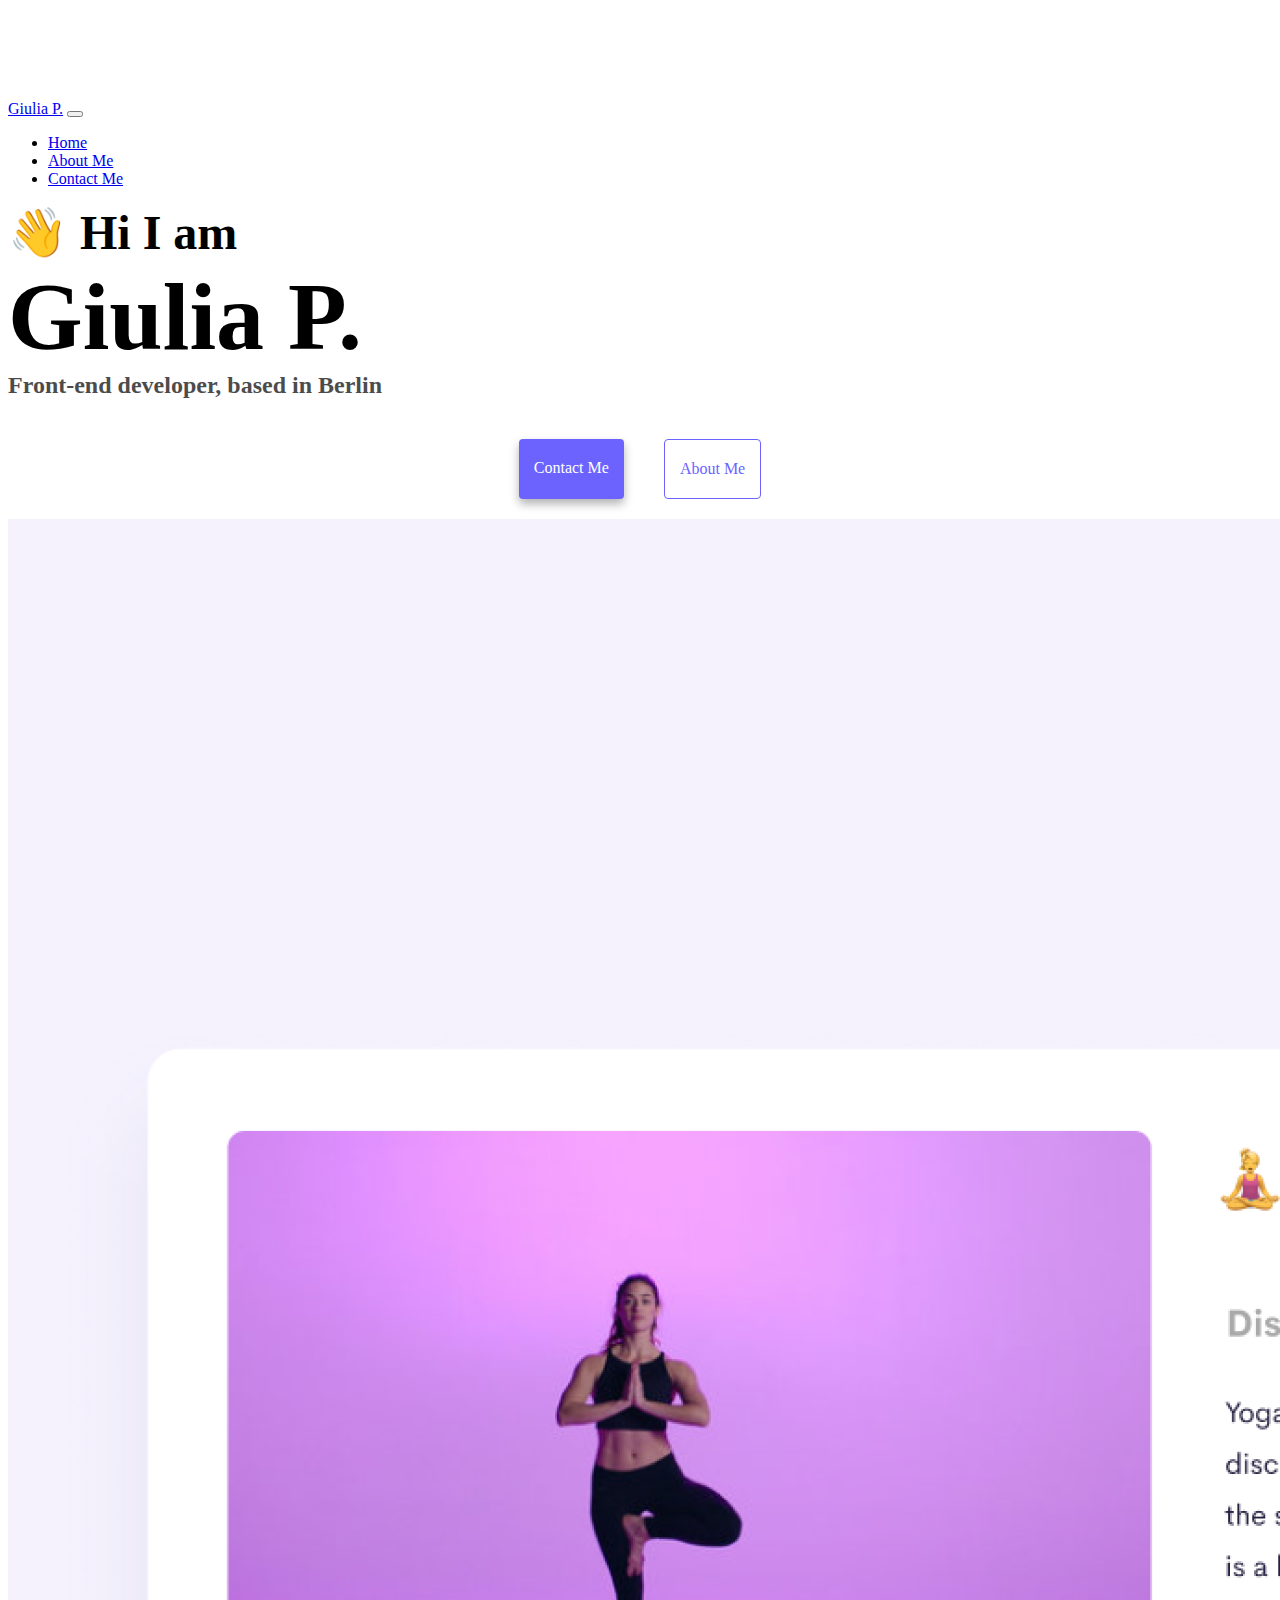
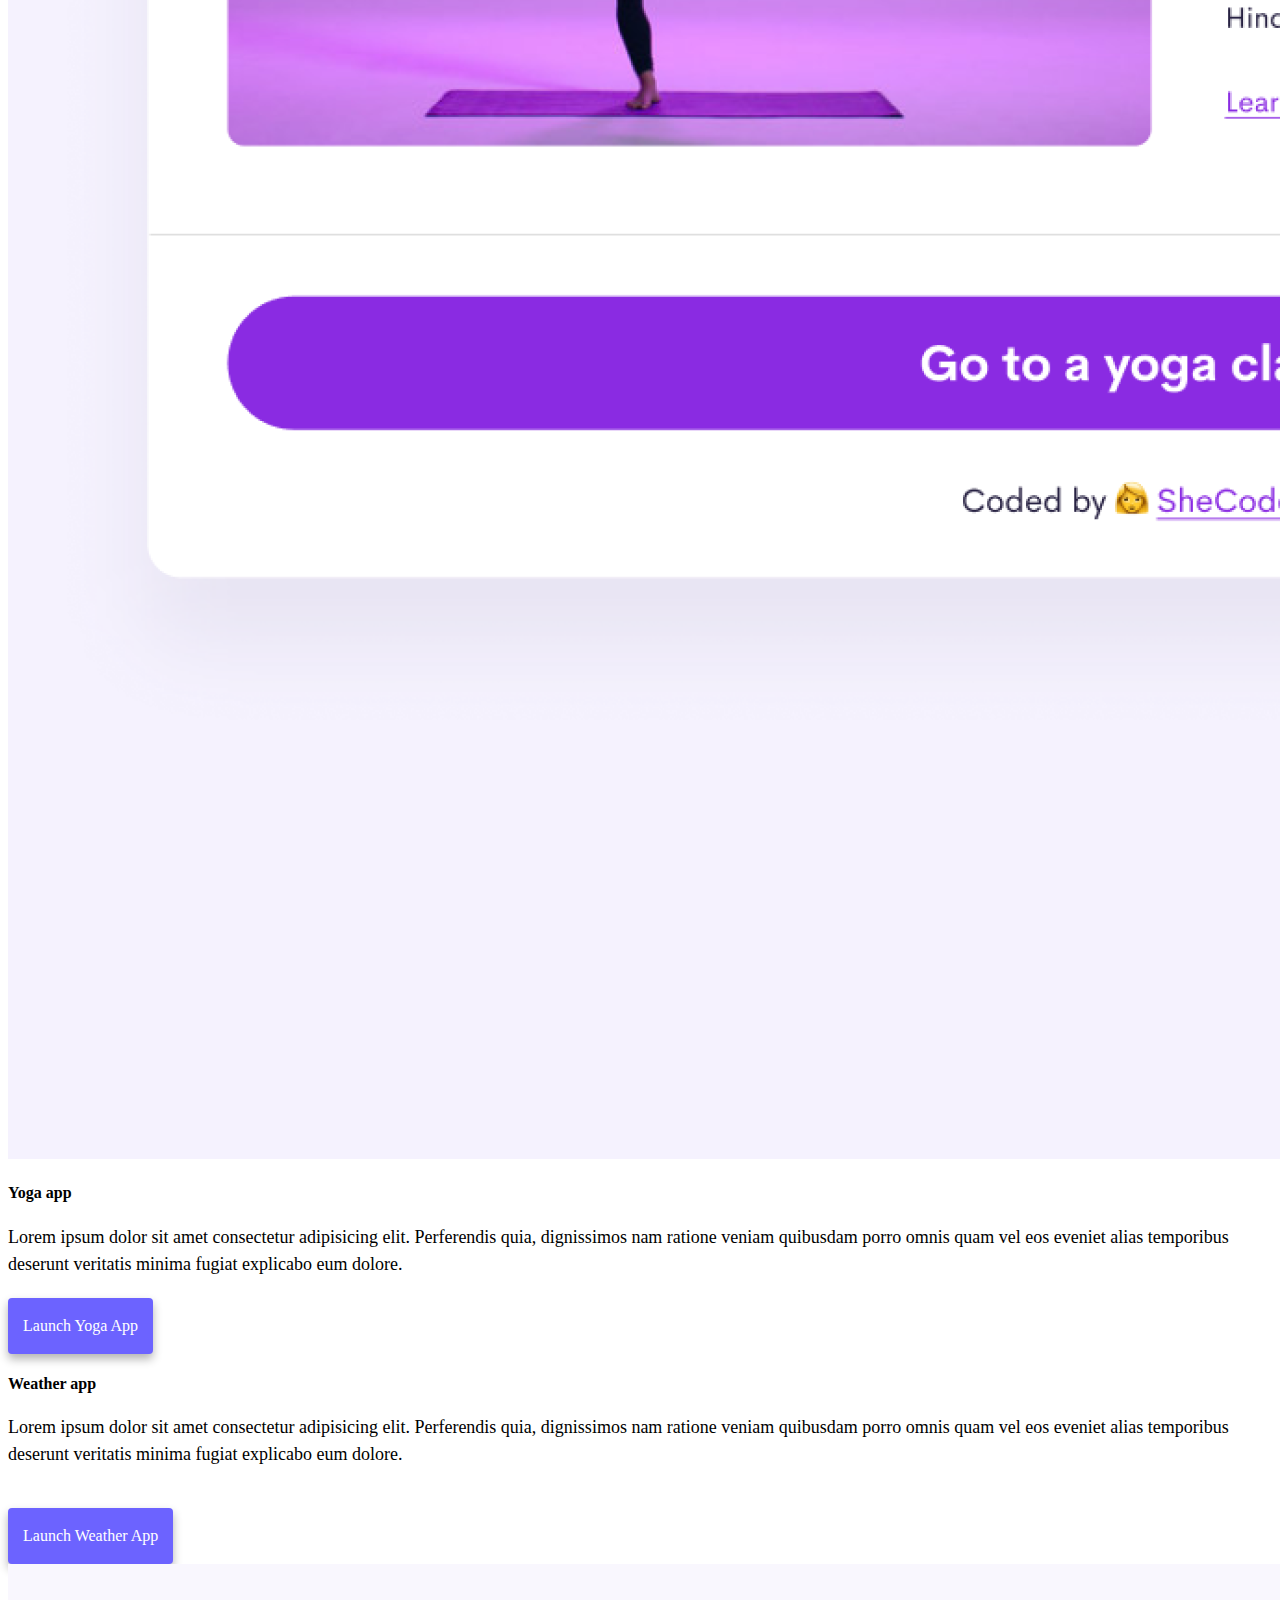
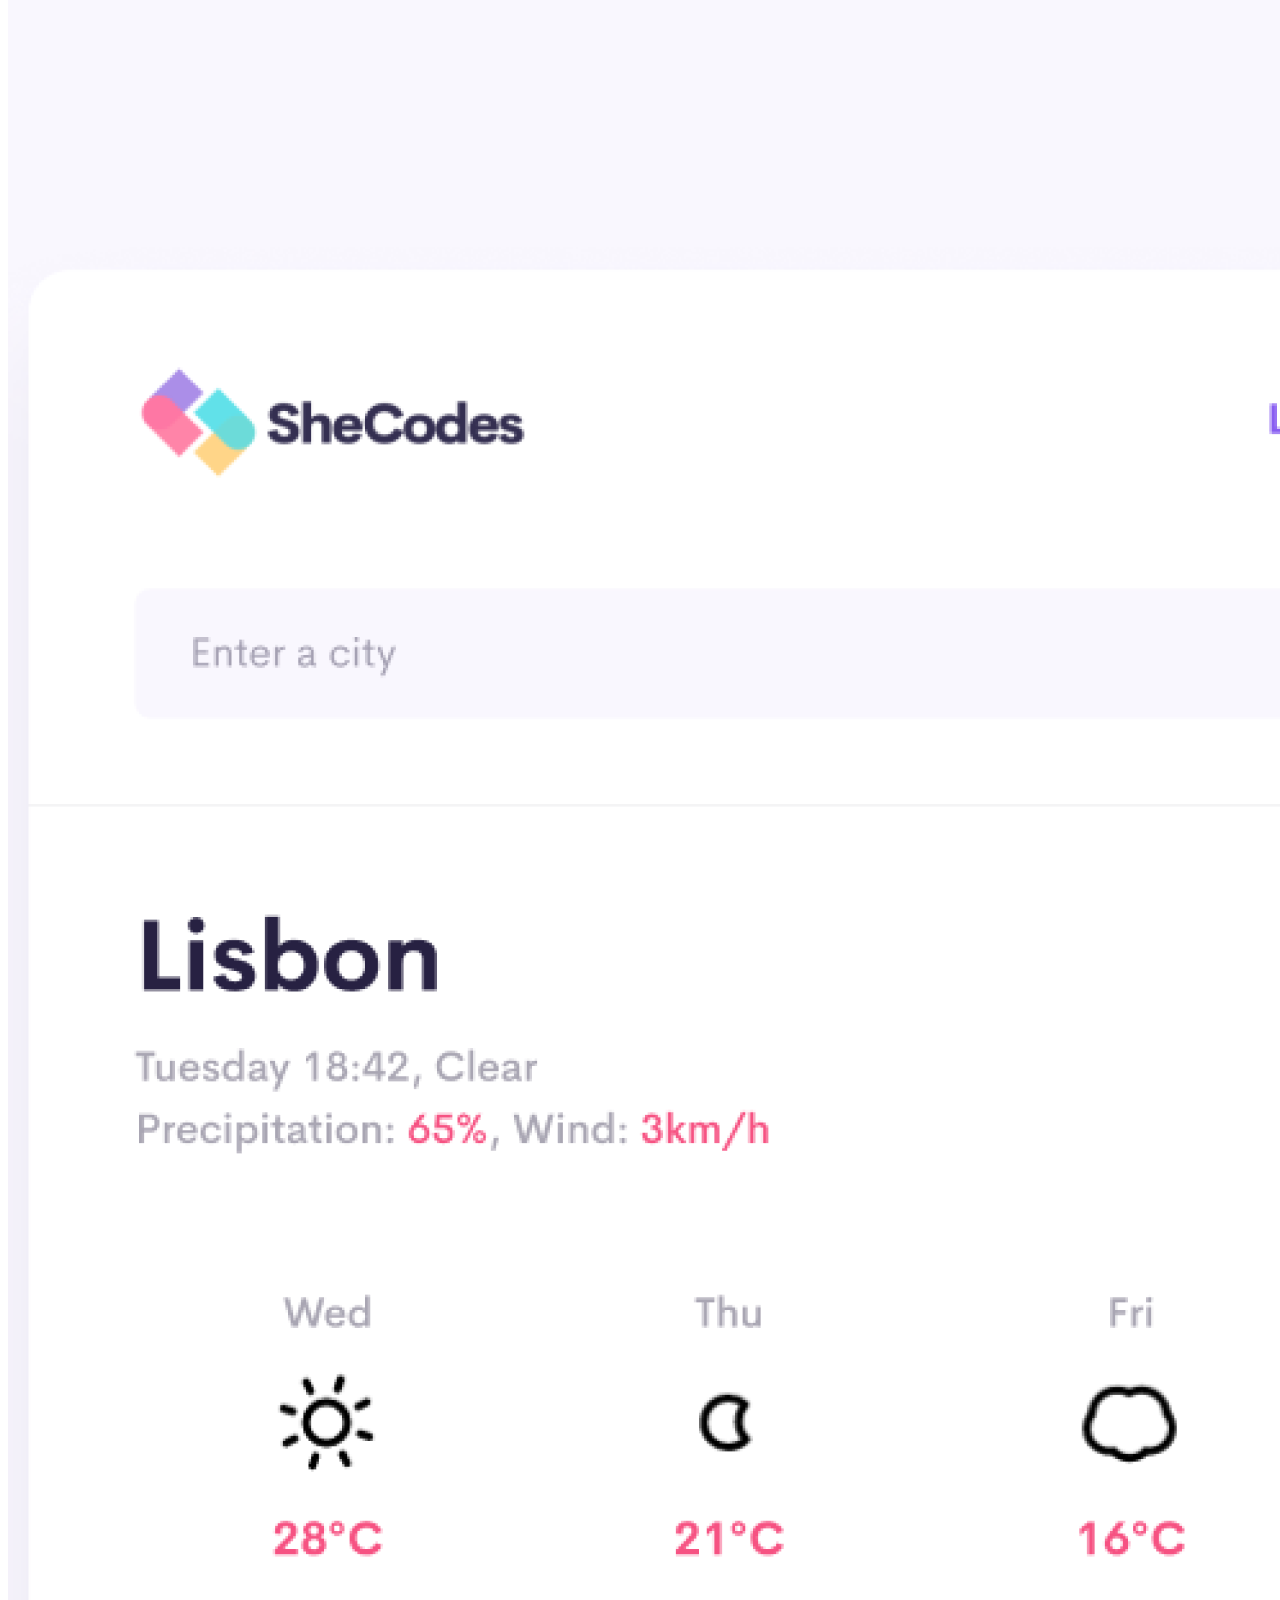
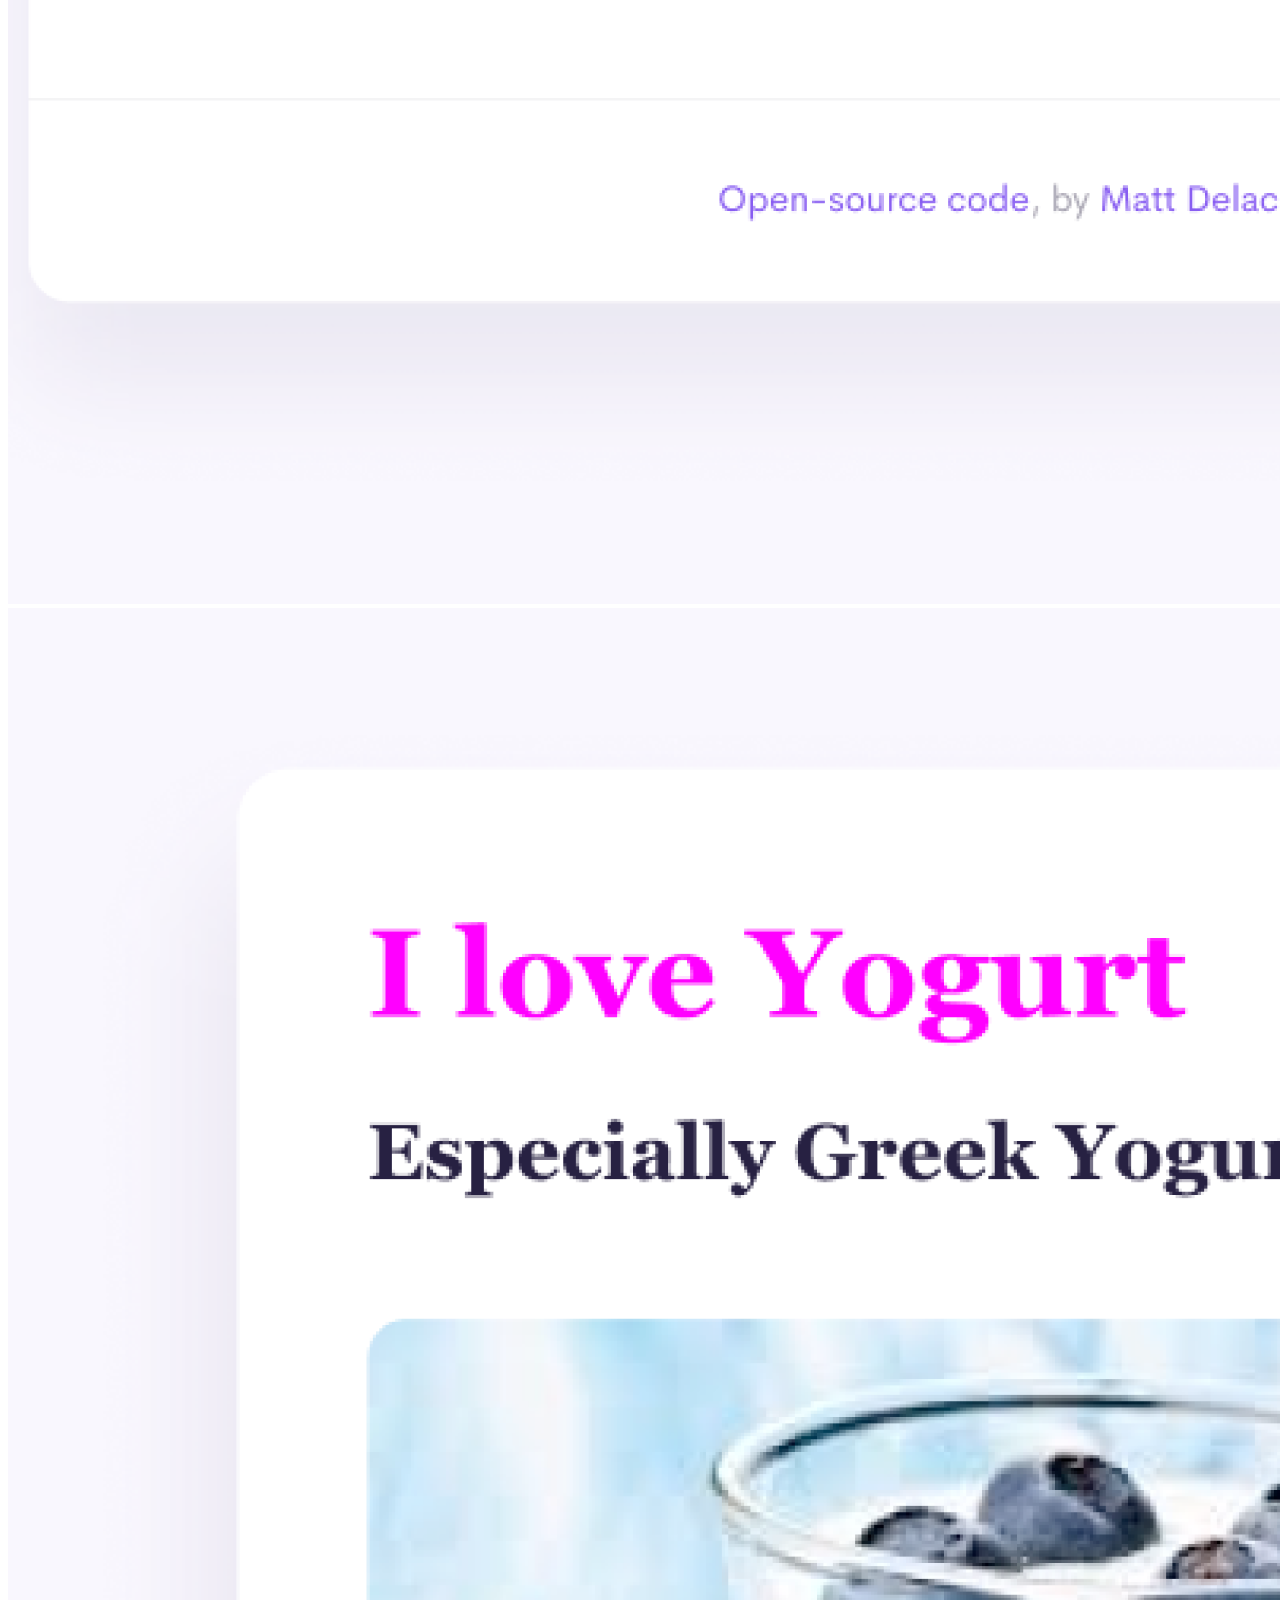
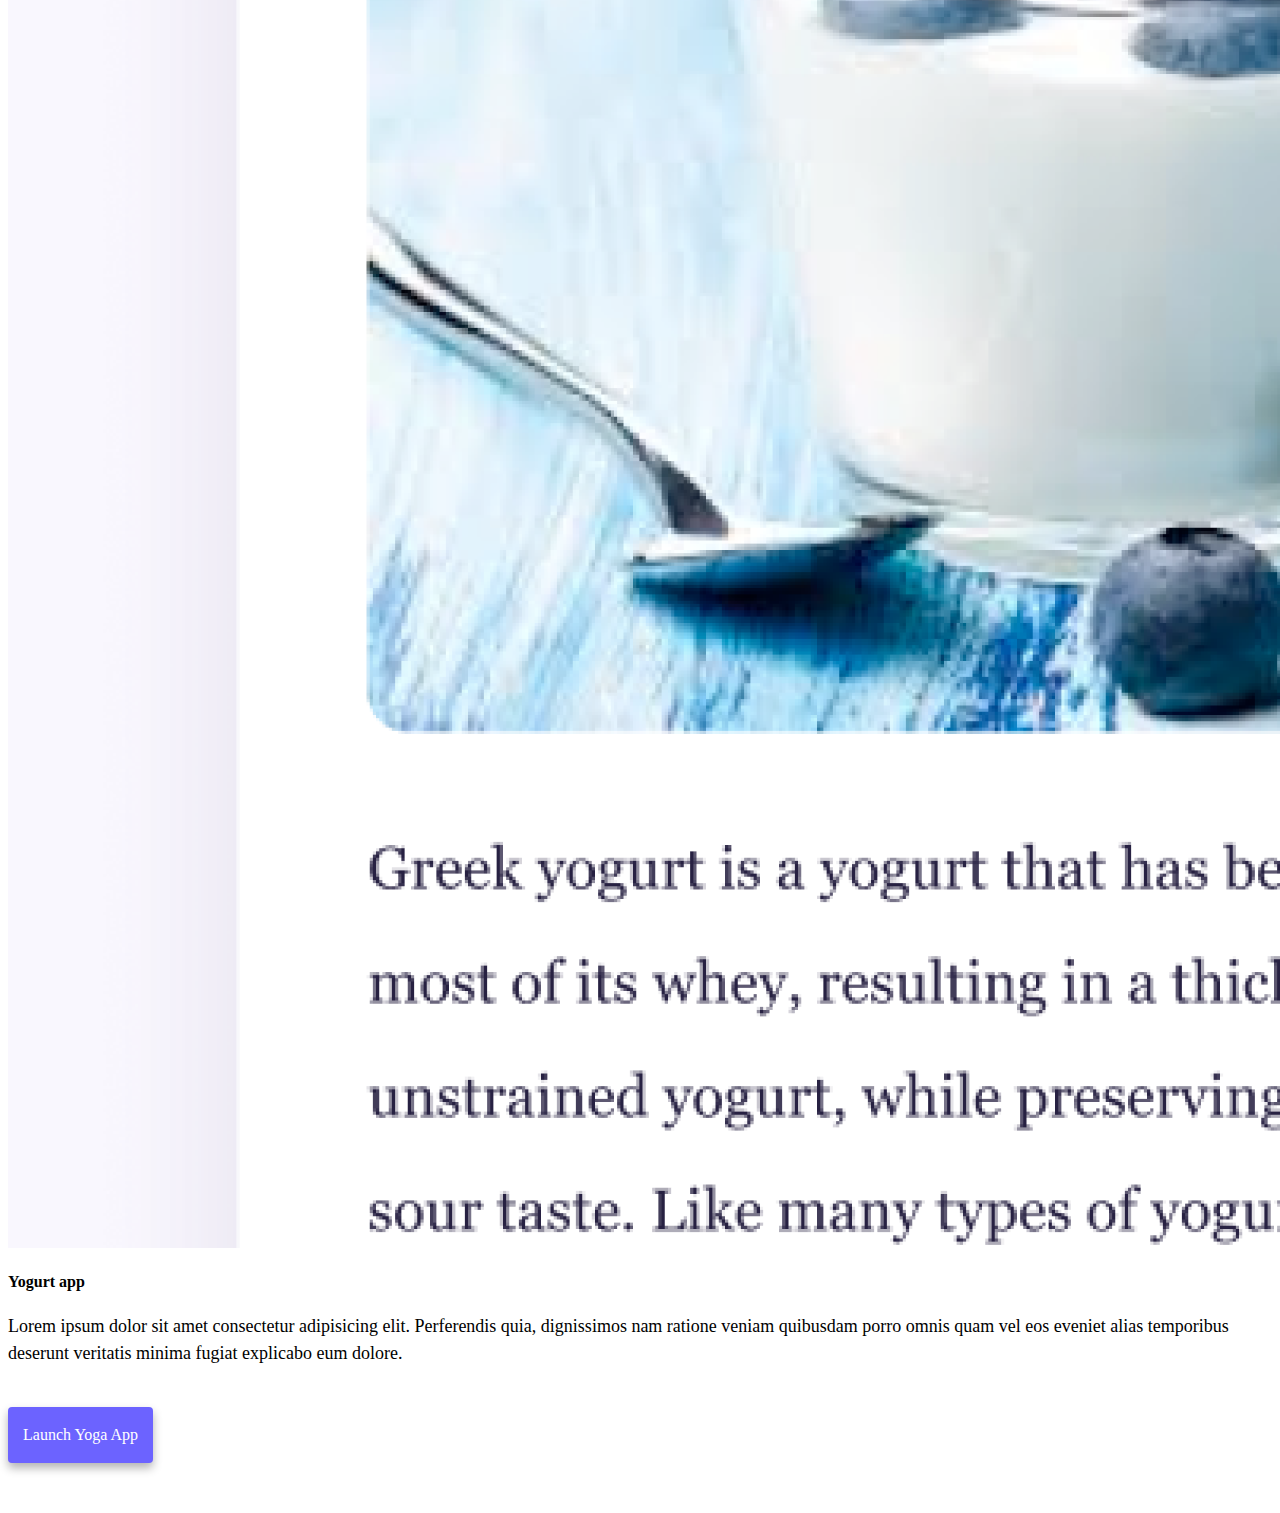
<file: index.html>
<!DOCTYPE html>
<html lang="en">
  <head>
    <meta charset="UTF-8" />
    <meta http-equiv="X-UA-Compatible" content="IE=edge" />
    <meta name="viewport" content="width=device-width, initial-scale=1.0" />
    <title>Front-end Developer | Giulia Paolillo</title>
    <meta
      name="description"
      content="Hello, I'm Giulia Paolillo! I'm a Brazilian Front-end developer based on Berlin, Germany. Let's get to know each other!"
    />
    <link
      href="https://cdn.jsdelivr.net/npm/bootstrap@5.1.2/dist/css/bootstrap.min.css"
      rel="stylesheet"
      integrity="sha384-uWxY/CJNBR+1zjPWmfnSnVxwRheevXITnMqoEIeG1LJrdI0GlVs/9cVSyPYXdcSF"
      crossorigin="anonymous"
    />
    <link rel="stylesheet" href="/src/style.css" />
    <script
      src="https://cdn.jsdelivr.net/npm/bootstrap@5.1.2/dist/js/bootstrap.bundle.min.js"
      integrity="sha384-kQtW33rZJAHjgefvhyyzcGF3C5TFyBQBA13V1RKPf4uH+bwyzQxZ6CmMZHmNBEfJ"
      crossorigin="anonymous"
    ></script>
  </head>
  <body>
    <nav class="navbar navbar-expand-lg navbar-light bg-light fixed-top">
      <div class="container">
        <a class="navbar-brand" href="/" title="Home">Giulia P.</a>
        <button
          class="navbar-toggler"
          type="button"
          data-bs-toggle="collapse"
          data-bs-target="#navbarNavDropdown"
          aria-controls="navbarNavDropdown"
          aria-expanded="false"
          aria-label="Toggle navigation"
        >
          <span class="navbar-toggler-icon"></span>
        </button>
        <div class="collapse navbar-collapse" id="navbarNavDropdown">
          <ul class="navbar-nav">
            <li class="nav-item">
              <a
                class="nav-link active"
                aria-current="page"
                href="/"
                title="Home"
                >Home</a
              >
            </li>
            <li class="nav-item">
              <a class="nav-link" href="/about.html" title="About Me"
                >About Me</a
              >
            </li>
            <li class="nav-item">
              <a class="nav-link" href="/about.html#contact" title="Contact Me"
                >Contact Me</a
              >
            </li>
          </ul>
        </div>
      </div>
    </nav>

    <h2 class="text-center">👋 Hi I am</h2>
    <h1 class="text-center">Giulia P.</h1>
    <h3 class="text-center mt-2">Front-end developer, based in Berlin</h3>
    <div class="navigation-links">
      <a href="about.html#contact" class="contact-link" title="Contact Me"
        >Contact me</a
      >
      <a href="about.html" class="about-link" title="About Me">About me</a>
    </div>

    <div class="container project-descriptions">
      <div class="row mt-5">
        <div class="col-sm-6">
          <img
            src="images/yoga.png"
            class="project-images img-fluid rounded shadow d-none d-sm-block"
            alt="Yoga App Thumbnail"
            title="Yoga App Thumbnail"
          />
        </div>
        <div class="col-sm-6">
          <h4 class="mb-3">Yoga app</h4>
          <p>
            Lorem ipsum dolor sit amet consectetur adipisicing elit. Perferendis
            quia, dignissimos nam ratione veniam quibusdam porro omnis quam vel
            eos eveniet alias temporibus deserunt veritatis minima fugiat
            explicabo eum dolore.
          </p>
          <div class="project-links">
            <a href="/" class="mt-3" title="Launch Yoga App">Launch Yoga App</a>
          </div>
        </div>
      </div>
      <div class="row mt-5">
        <div class="col-sm-6">
          <h4 class="mb-3">Weather app</h4>
          <p>
            Lorem ipsum dolor sit amet consectetur adipisicing elit. Perferendis
            quia, dignissimos nam ratione veniam quibusdam porro omnis quam vel
            eos eveniet alias temporibus deserunt veritatis minima fugiat
            explicabo eum dolore.
          </p>
          <div class="project-links">
            <a href="/" class="project-links mt-3" title="Launch Weather App"
              >Launch Weather App</a
            >
          </div>
        </div>
        <div class="col-sm-6">
          <img
            src="images/weather.png"
            class="project-images img-fluid rounded shadow d-none d-sm-block"
            alt="Weather App Thumbnail"
            title="Weather App Thumbnail"
          />
        </div>
      </div>
      <div class="row mt-5">
        <div class="col-sm-6">
          <img
            src="images/yogurt.png"
            class="project-images img-fluid rounded shadow d-none d-sm-block"
            alt="Yogurt App Thumbnail"
            title="Yogurt App Thumbnail"
          />
        </div>
        <div class="col-sm-6">
          <h4 class="mb-3">Yogurt app</h4>
          <p>
            Lorem ipsum dolor sit amet consectetur adipisicing elit. Perferendis
            quia, dignissimos nam ratione veniam quibusdam porro omnis quam vel
            eos eveniet alias temporibus deserunt veritatis minima fugiat
            explicabo eum dolore.
          </p>
          <div class="project-links">
            <a href="/" class="project-links mt-3 mb-5" title="Launch Yoga App"
              >Launch Yoga App</a
            >
          </div>
        </div>
      </div>
    </div>
  </body>
</html>
</file>
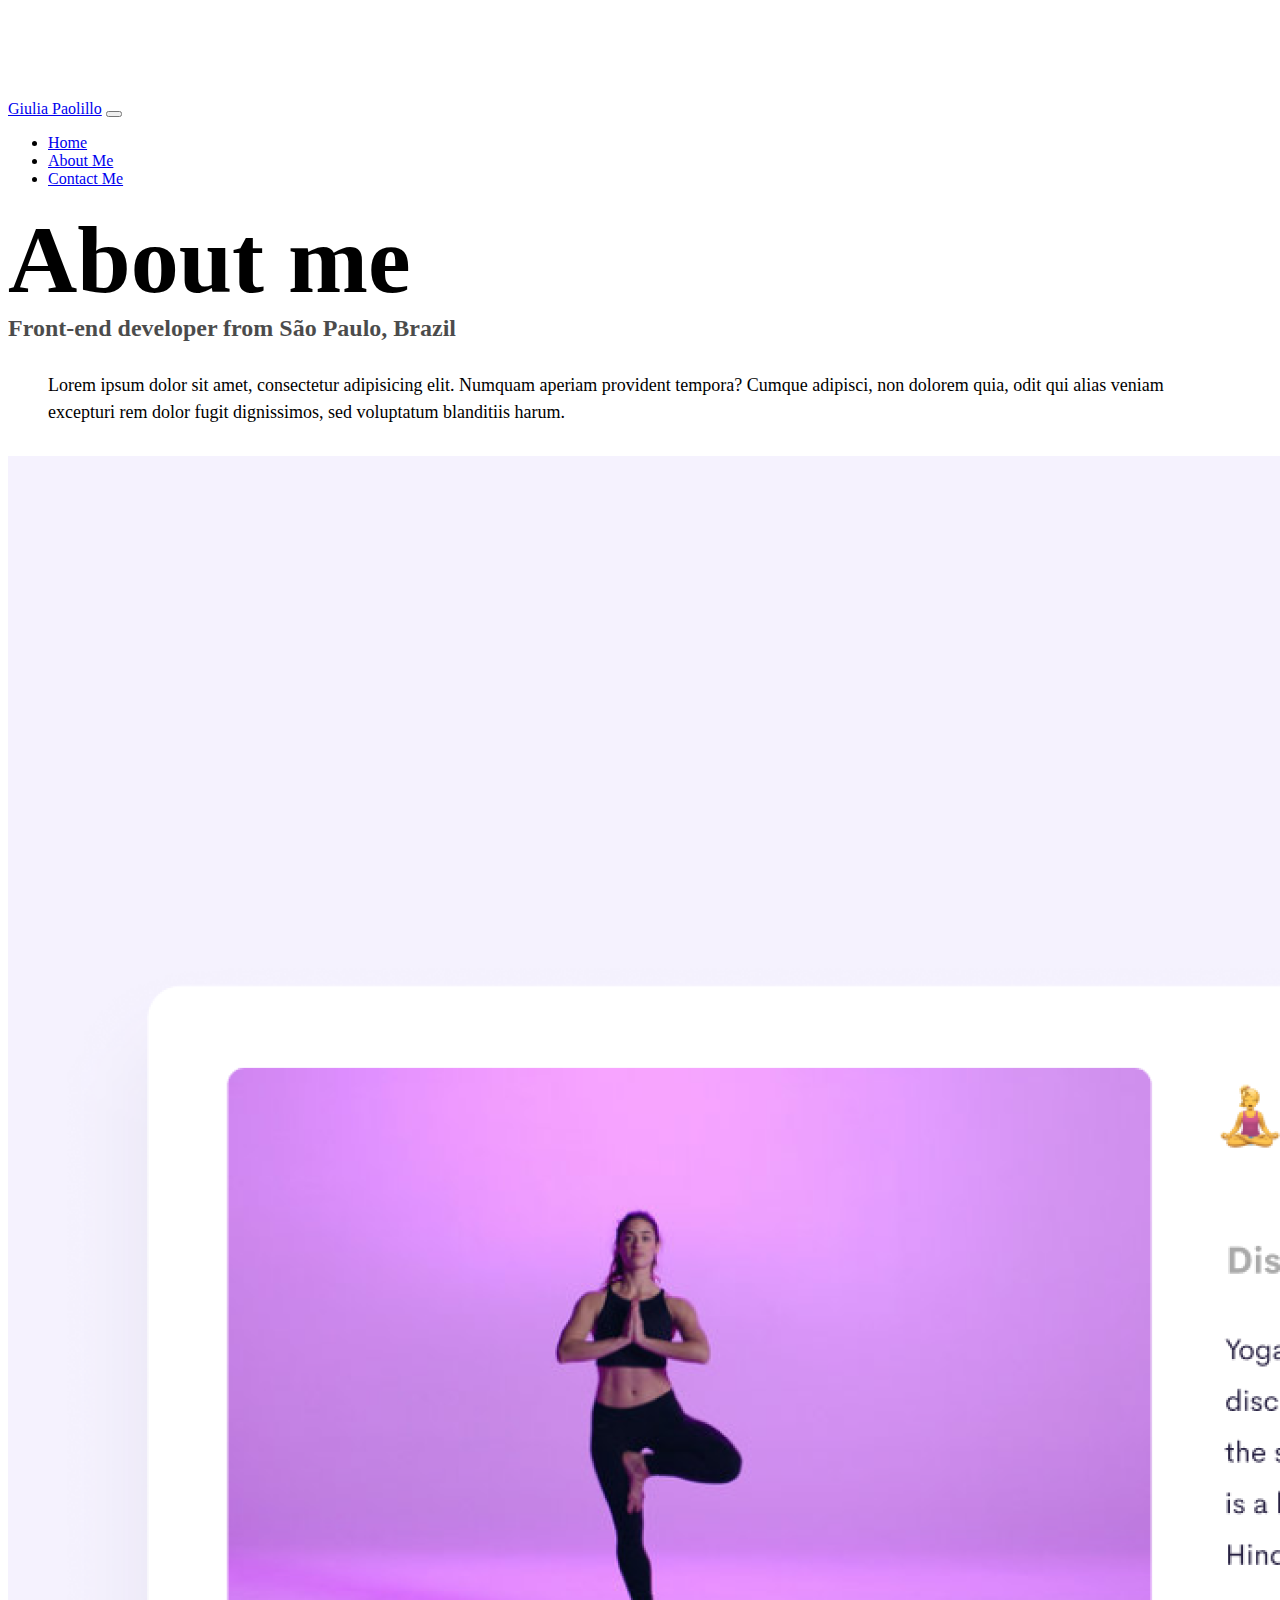
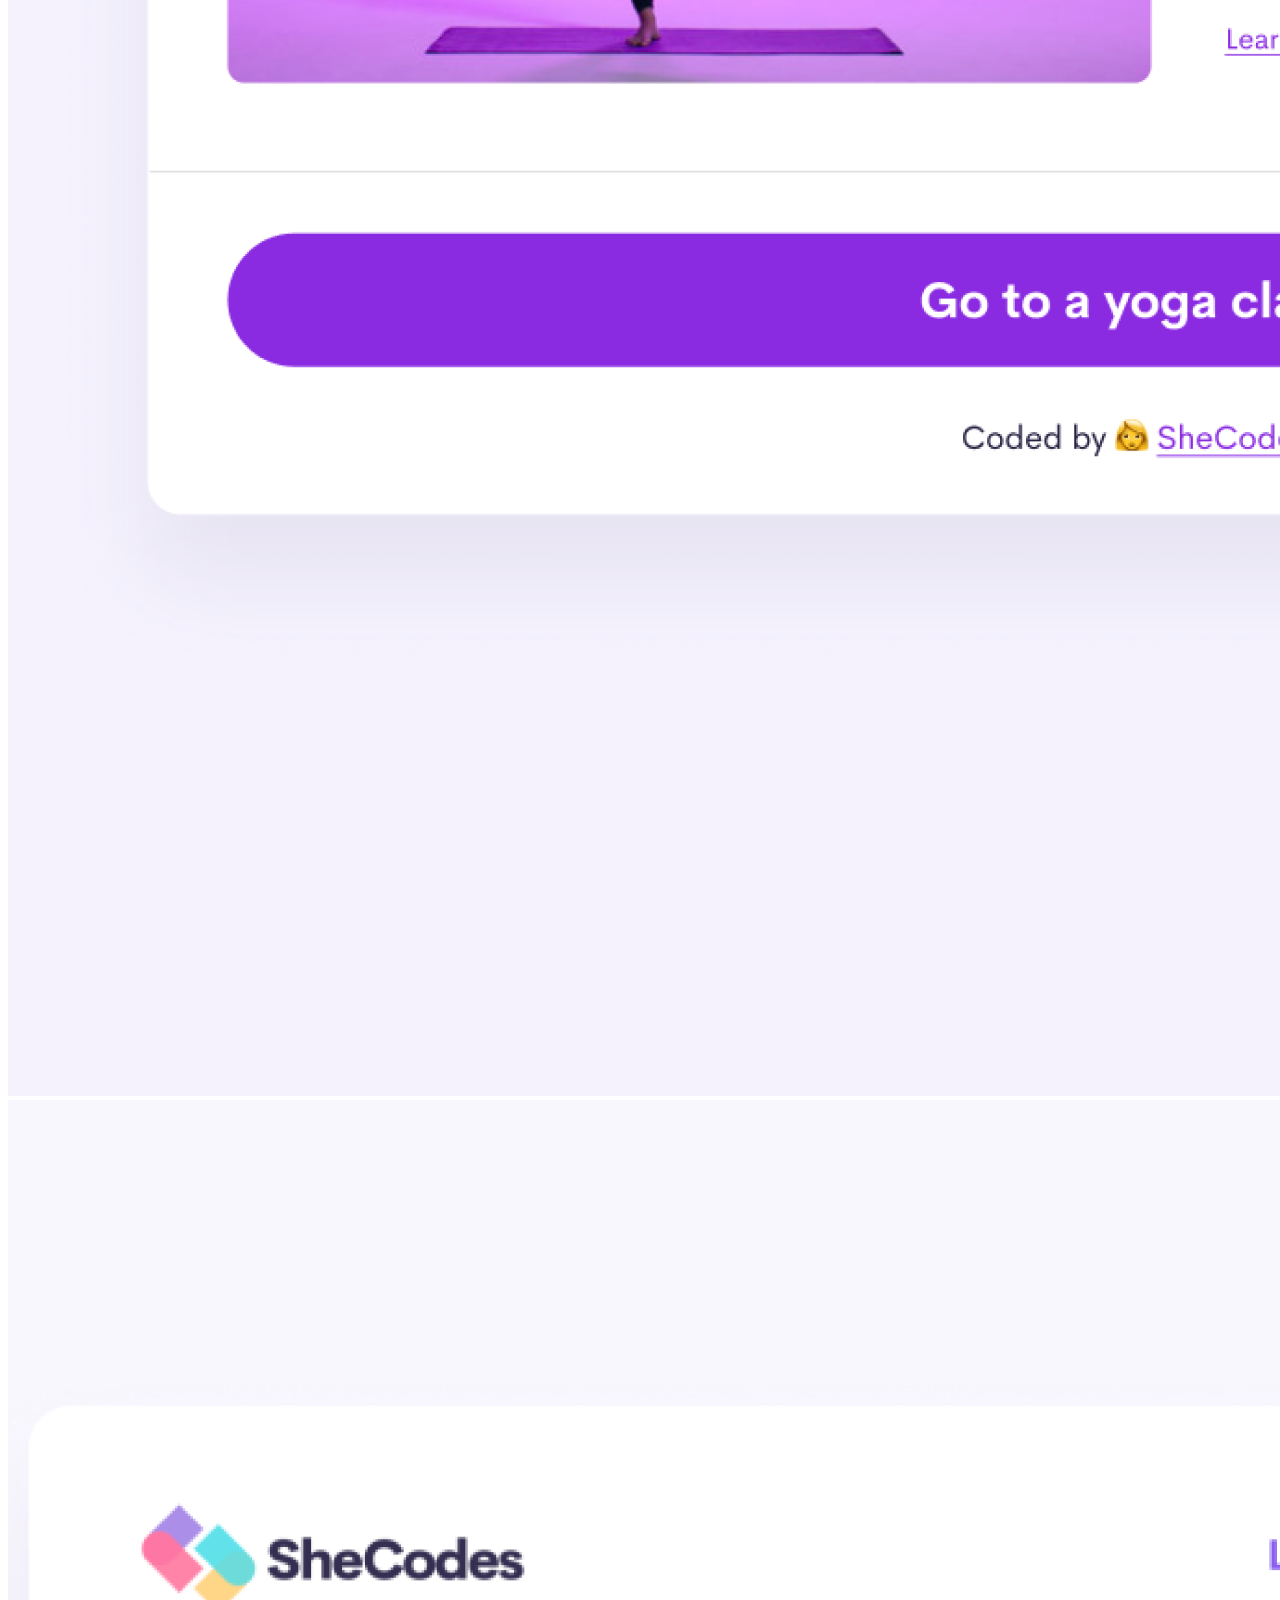
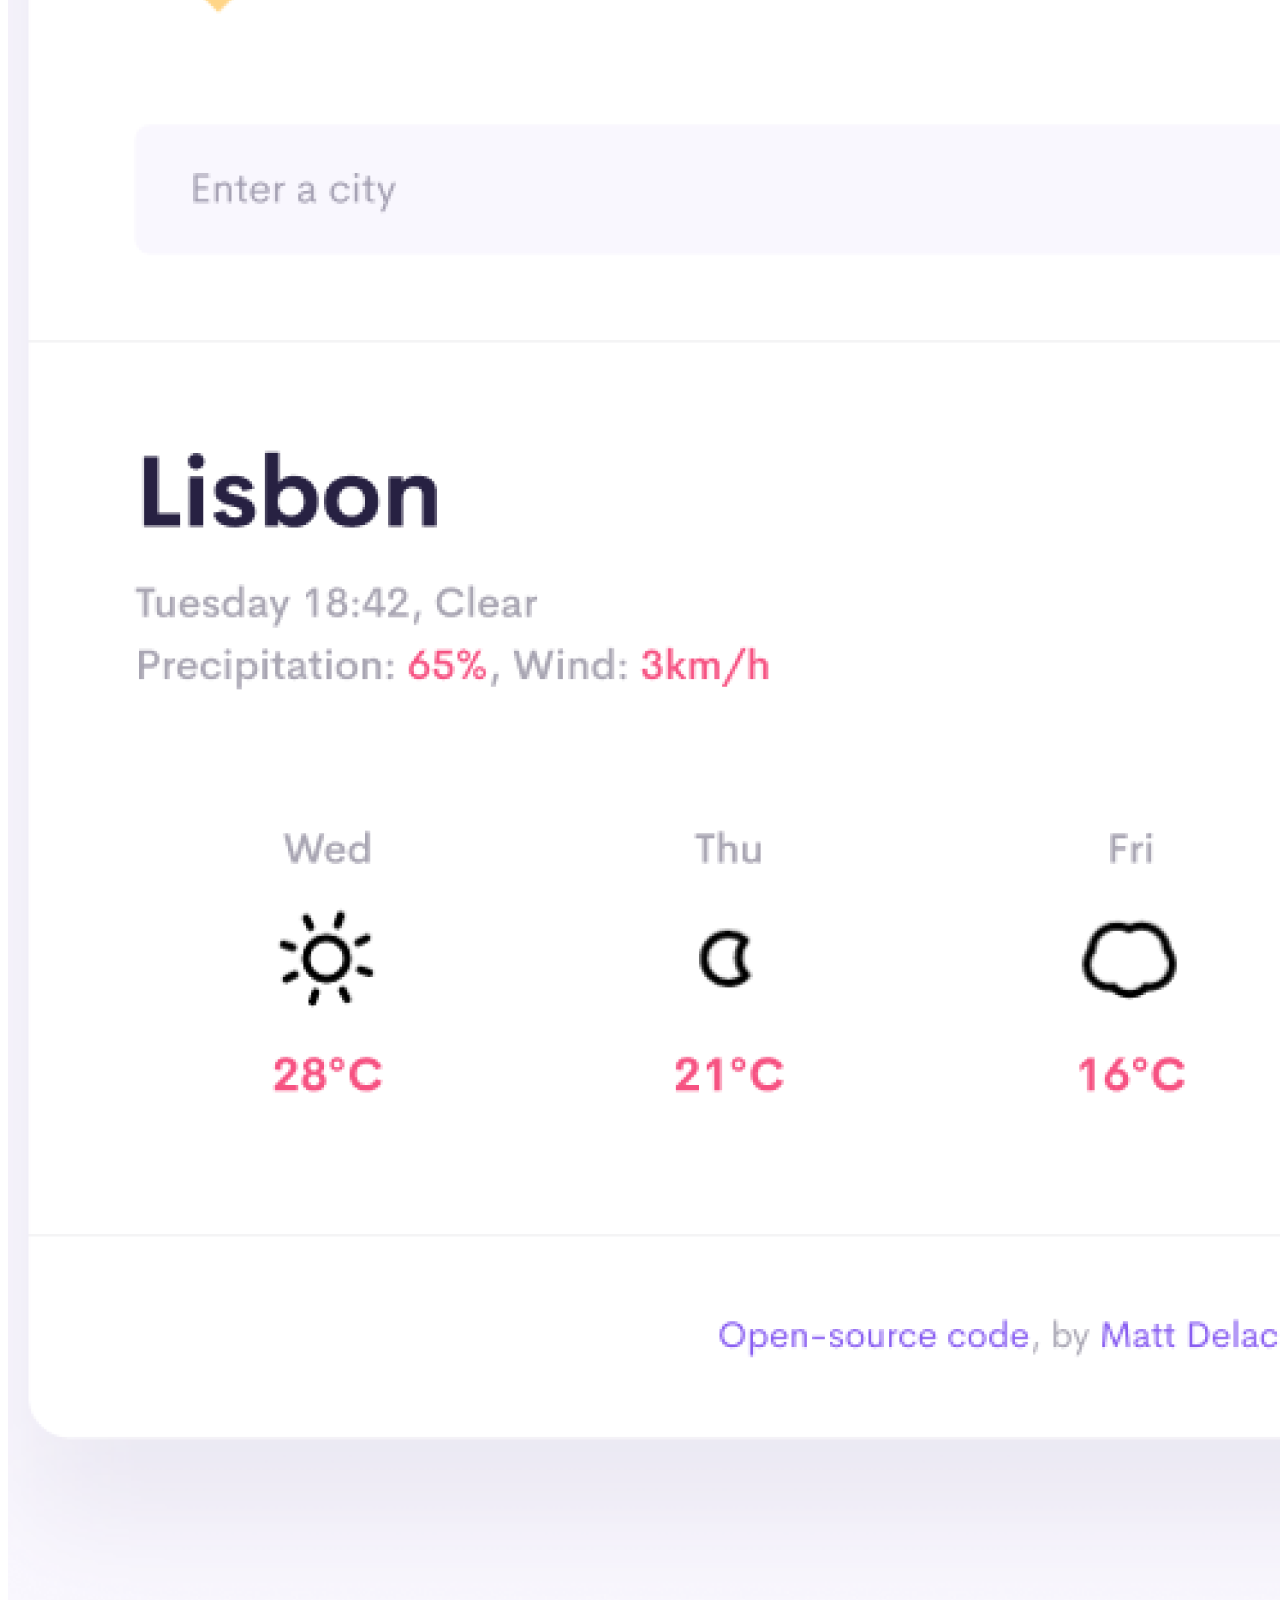
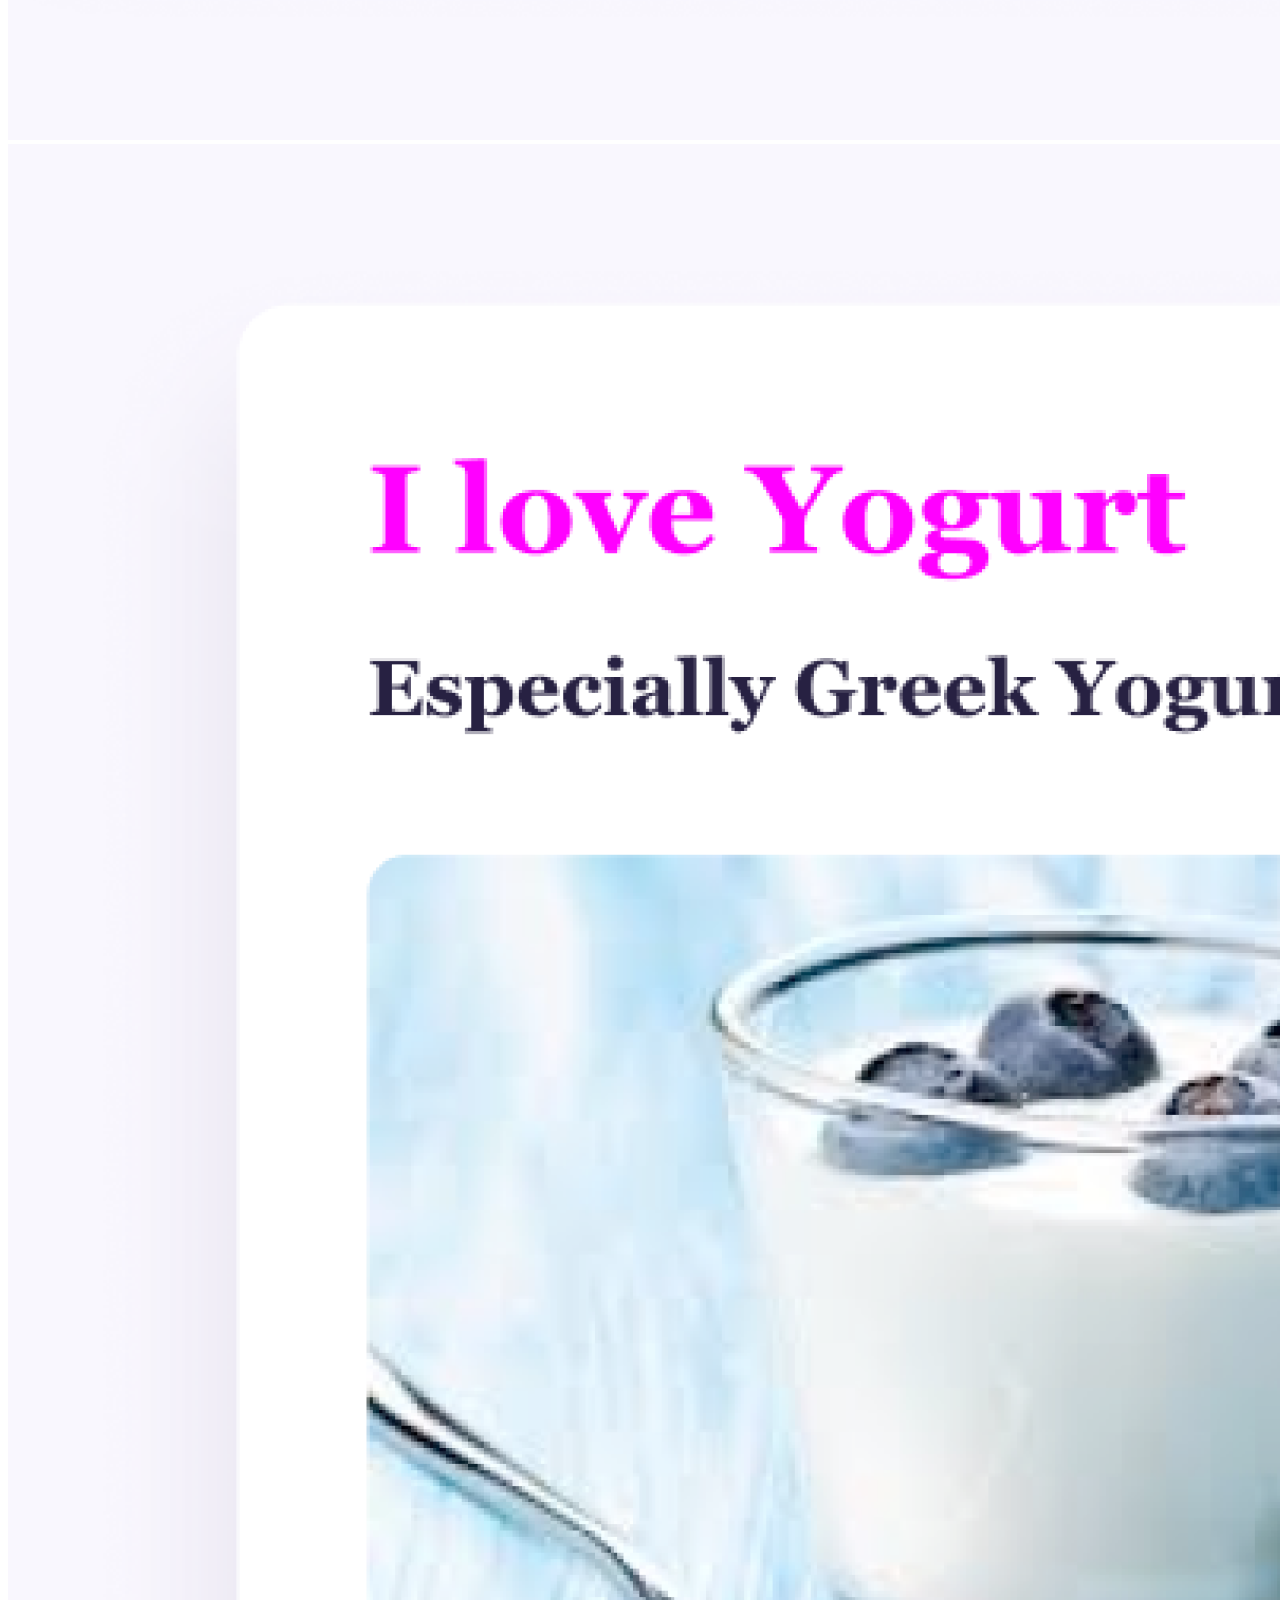
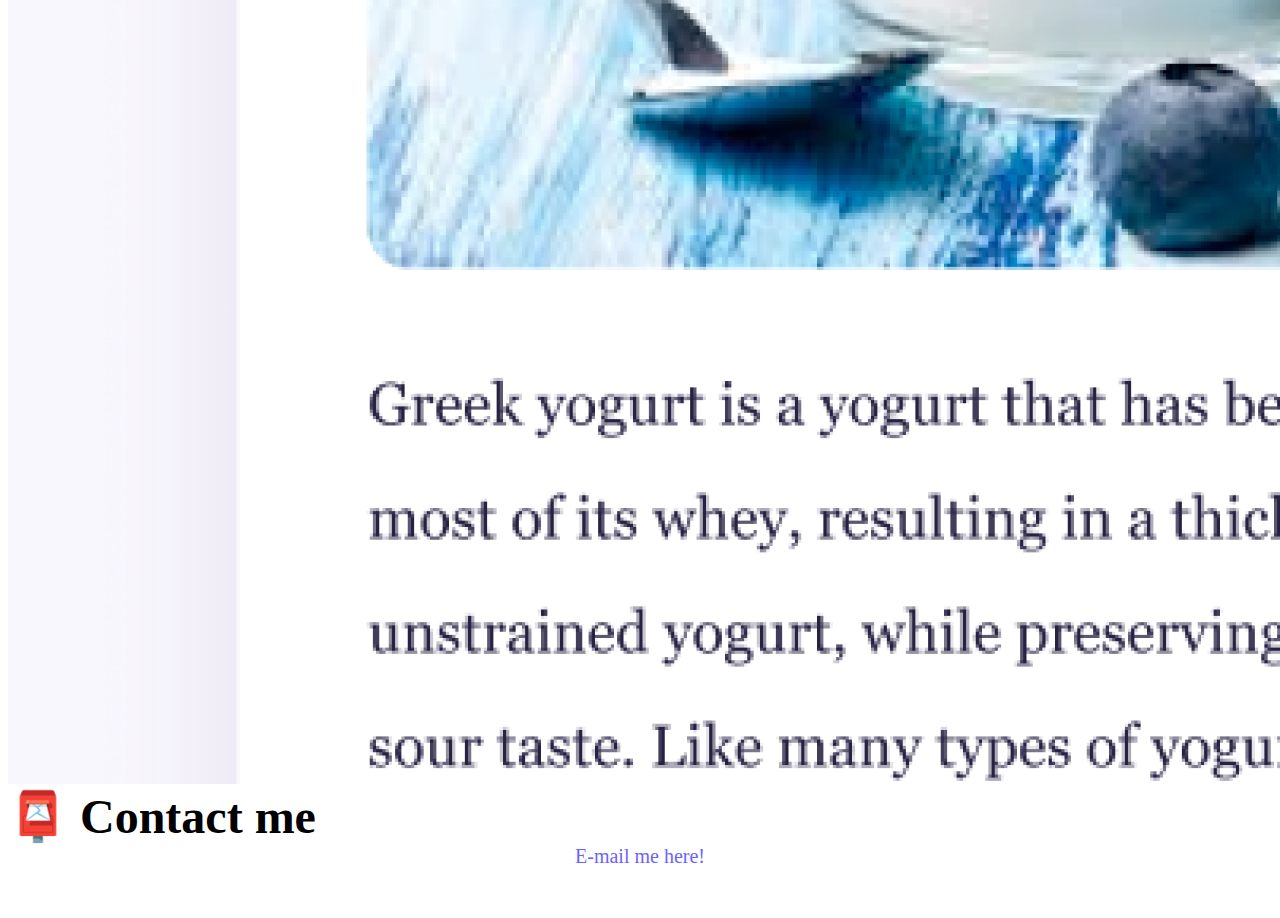
<file: about.html>
<!DOCTYPE html>
<html lang="en">
  <head>
    <meta charset="UTF-8" />
    <meta http-equiv="X-UA-Compatible" content="IE=edge" />
    <meta name="viewport" content="width=device-width, initial-scale=1.0" />
    <title>About me: Front-end Developer | Giulia Paolillo</title>
    <meta
      name="description"
      content="About me: I'm a Brazilian Front-end developer based on Berlin, Germany. Let's get to know each other!"
    />
    <link
      href="https://cdn.jsdelivr.net/npm/bootstrap@5.1.2/dist/css/bootstrap.min.css"
      rel="stylesheet"
      integrity="sha384-uWxY/CJNBR+1zjPWmfnSnVxwRheevXITnMqoEIeG1LJrdI0GlVs/9cVSyPYXdcSF"
      crossorigin="anonymous"
    />
    <link rel="stylesheet" href="/src/style.css" />
    <script
      src="https://cdn.jsdelivr.net/npm/bootstrap@5.1.2/dist/js/bootstrap.bundle.min.js"
      integrity="sha384-kQtW33rZJAHjgefvhyyzcGF3C5TFyBQBA13V1RKPf4uH+bwyzQxZ6CmMZHmNBEfJ"
      crossorigin="anonymous"
    ></script>
  </head>
  <body>
    <nav class="navbar navbar-expand-lg navbar-light bg-light fixed-top">
      <div class="container">
        <a class="navbar-brand" href="index.html">Giulia Paolillo</a>
        <button
          class="navbar-toggler"
          type="button"
          data-bs-toggle="collapse"
          data-bs-target="#navbarNavDropdown"
          aria-controls="navbarNavDropdown"
          aria-expanded="false"
          aria-label="Toggle navigation"
        >
          <span class="navbar-toggler-icon"></span>
        </button>
        <div class="collapse navbar-collapse" id="navbarNavDropdown">
          <ul class="navbar-nav">
            <li class="nav-item">
              <a class="nav-link" aria-current="page" href="index.html">Home</a>
            </li>
            <li class="nav-item">
              <a class="nav-link active" href="about.html">About Me</a>
            </li>
            <li class="nav-item">
              <a class="nav-link" href="about.html#contact">Contact Me</a>
            </li>
          </ul>
        </div>
      </div>
    </nav>
    <h1 class="text-center">About me</h1>
    <h3 class="text-center mt-2">Front-end developer from São Paulo, Brazil</h3>
    <div class="about-paragraphs text-center mt-5">
      <p>
        Lorem ipsum dolor sit amet, consectetur adipisicing elit. Numquam
        aperiam provident tempora? Cumque adipisci, non dolorem quia, odit qui
        alias veniam excepturi rem dolor fugit dignissimos, sed voluptatum
        blanditiis harum.
      </p>
    </div>

    <div class="container">
      <div class="row">
        <div class="col-md-4">
          <img
            src="images/yoga.png"
            class="img-fluid rounded shadow p-2 mt-4"
            alt="Yoga App Thumbnail"
            title="Yoga App Thumbnail"
          />
        </div>
        <div class="col-md-4">
          <img
            src="images/weather.png"
            class="img-fluid rounded shadow p-2 mt-4"
            alt="Weather App Thumbnail"
            title="Weather App Thumbnail"
          />
        </div>
        <div class="col-md-4">
          <img
            src="images/yogurt.png"
            class="img-fluid rounded shadow p-2 mt-4 mb-3"
            alt="Yogurt App Thumbnail"
            title="Yogurt App Thumbnail"
          />
        </div>
      </div>
    </div>
    <div id="contact" class="text-center mt-5">
      <h2 class="mb-3">📮 Contact me</h2>
      <a
        href="mailto:giu.sammia@gmail.com"
        class="email-link mb-5"
        title="Email"
      >
        E-mail me here!
      </a>
    </div>
  </body>
</html>
</file>
<file: src/style.css>
:root {
  --primary-color: #6c63ff;
  --secondary-color: #f5f2fe;
  --box-shadow: 0 5px 10px rgba(0, 0, 0, 0.3);
}

body {
  margin-top: 100px;
  margin-bottom: 50px;
}

h1,
h2,
h3 {
  margin: 0;
}

h1 {
  font-size: 96px;
}

h2 {
  font-size: 48px;
}

h3 {
  font-size: 24px;
  opacity: 0.7;
}

p {
  font-size: 18px;
  line-height: 1.5;
}

.container {
  max-width: 1320px;
}

.navigation-links,
.project-links {
  display: flex;
  margin-top: 20px;
}

.project-links {
  justify-content: start;
}

.navigation-links {
  justify-content: center;
}

.project-links a {
  border-radius: 4px;
  padding: 19px 15px;
  text-decoration: none;
  text-transform: capitalize;
  background: var(--primary-color);
  box-shadow: var(--box-shadow);
  color: white;
  font-size: 16px;
}

.navigation-links a {
  margin: 20px;
  border-radius: 4px;
  padding: 20px 15px;
  text-decoration: none;
  text-transform: capitalize;
}

.contact-link {
  background: var(--primary-color);
  box-shadow: var(--box-shadow);
  color: white;
}

.about-link {
  color: var(--primary-color);
  border: 1px solid var(--primary-color);
}

.homepage-link {
  color: var(--primary-color);
  text-align: center;
  display: block;
}

.about-paragraphs {
  margin: 30px;
}

.about-paragraphs p {
  margin: 10px;
}

.email-link {
  display: flex;
  justify-content: center;
  color: var(--primary-color);
  font-size: 20px;
  text-decoration: none;
}

.email-link:hover {
  text-decoration: underline;
}

@media (max-width: 768px) {
  h1 {
    font-size: 70px;
  }

  h2 {
    font-size: 40px;
  }

  h3 {
    font-size: 16px;
  }

  h4 {
    font-size: 25px;
  }

  p {
    font-size: 15px;
  }

  .navigation-links,
  .project-links {
    margin: 10px 0;
  }

  .navigation-links a,
  .project-links a {
    padding: 15px;
    font-size: 15px;
  }

  .project-descriptions {
    padding: 0 15px;
  }

  .email-link {
    font-size: 18px;
  }
}

@media (max-width: 576px) {
  .project-descriptions,
  .project-links a {
    text-align: center;
    margin: 0 auto;
  }

  .project-links a {
    padding: 15px 50px;
    font-size: 14px;
  }
}
</file>
